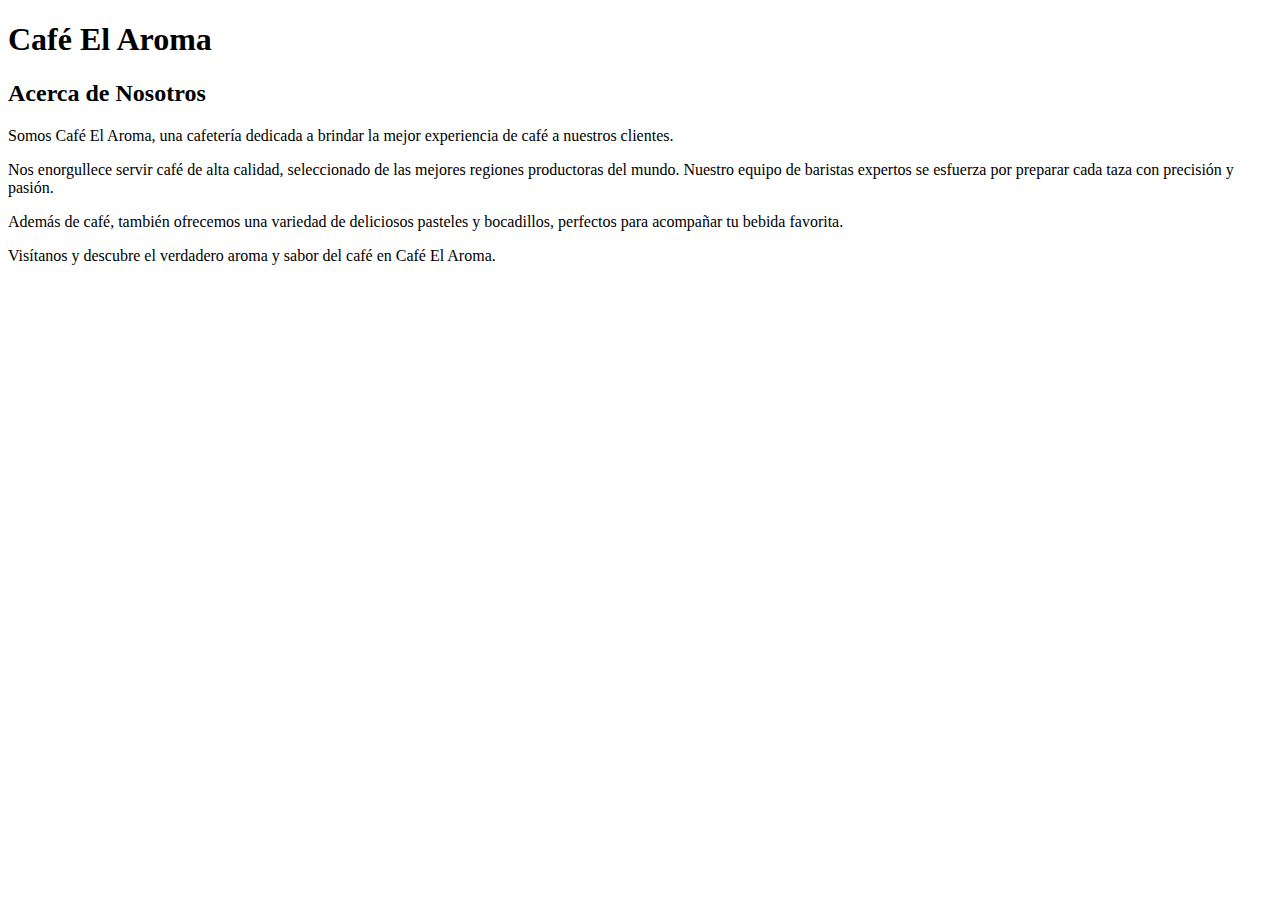
<file: acerca.html>
<!DOCTYPE html>
<html lang="en">
<head>
    <meta charset="UTF-8">
    <meta name="viewport" content="width=device-width, initial-scale=1.0">
    <title>ACERCA DE NOSOTROS</title>
</head>
<body>
    <header>
        <h1>Café El Aroma</h1>
    </header>
    <div class="container-acerca">
        <h2>Acerca de Nosotros</h2>
        <p>Somos Café El Aroma, una cafetería dedicada a brindar la mejor experiencia de café a nuestros clientes.</p>
        <p>Nos enorgullece servir café de alta calidad, seleccionado de las mejores regiones productoras del mundo. Nuestro equipo de baristas expertos se esfuerza por preparar cada taza con precisión y pasión.</p>
        <p>Además de café, también ofrecemos una variedad de deliciosos pasteles y bocadillos, perfectos para acompañar tu bebida favorita.</p>
        <p>Visítanos y descubre el verdadero aroma y sabor del café en Café El Aroma.</p>
    </div>
</body>
</html>
</file>
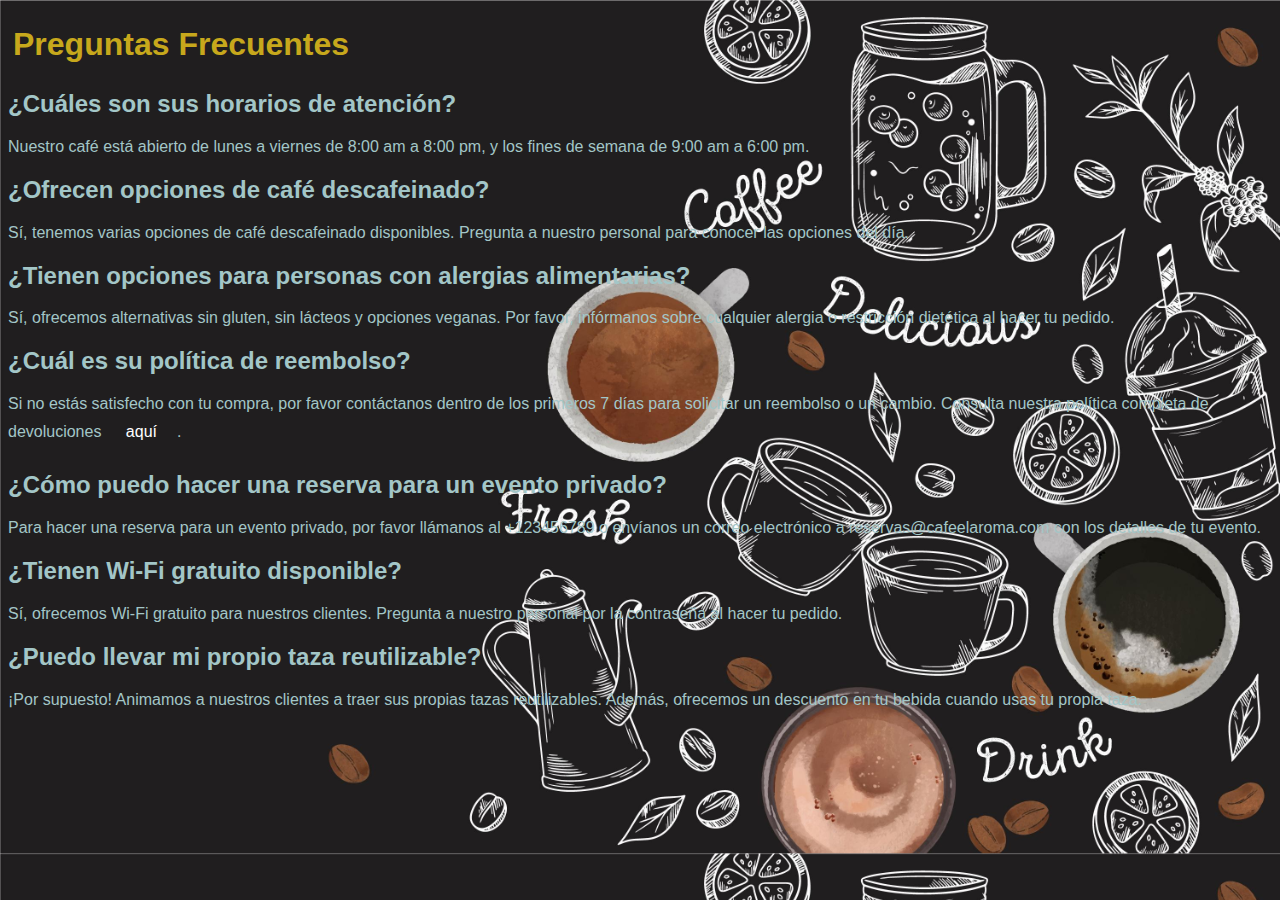
<file: ayuda.html>
<!DOCTYPE html>
<html lang="es">
<head>
    <meta charset="UTF-8">
    <meta name="viewport" content="width=device-width, initial-scale=1.0">
    <link rel="stylesheet" href="Style RCN/styles.css">
    <title>Ayuda - Café El Aroma</title>
</head>
<body id="body-ayuda">
    <h1 id="titulo-ayuda">Preguntas Frecuentes</h1>

    <h2>¿Cuáles son sus horarios de atención?</h2>
    <p>Nuestro café está abierto de lunes a viernes de 8:00 am a 8:00 pm, y los fines de semana de 9:00 am a 6:00 pm.</p>

    <h2>¿Ofrecen opciones de café descafeinado?</h2>
    <p>Sí, tenemos varias opciones de café descafeinado disponibles. Pregunta a nuestro personal para conocer las opciones del día.</p>

    <h2>¿Tienen opciones para personas con alergias alimentarias?</h2>
    <p>Sí, ofrecemos alternativas sin gluten, sin lácteos y opciones veganas. Por favor, infórmanos sobre cualquier alergia o restricción dietética al hacer tu pedido.</p>

    <h2>¿Cuál es su política de reembolso?</h2>
    <p>Si no estás satisfecho con tu compra, por favor contáctanos dentro de los primeros 7 días para solicitar un reembolso o un cambio. Consulta nuestra política completa de devoluciones <a href="politica_devoluciones.html">aquí</a>.</p>

    <h2>¿Cómo puedo hacer una reserva para un evento privado?</h2>
    <p>Para hacer una reserva para un evento privado, por favor llámanos al +123456789 o envíanos un correo electrónico a reservas@cafeelaroma.com con los detalles de tu evento.</p>

    <h2>¿Tienen Wi-Fi gratuito disponible?</h2>
    <p>Sí, ofrecemos Wi-Fi gratuito para nuestros clientes. Pregunta a nuestro personal por la contraseña al hacer tu pedido.</p>

    <h2>¿Puedo llevar mi propio taza reutilizable?</h2>
    <p>¡Por supuesto! Animamos a nuestros clientes a traer sus propias tazas reutilizables. Además, ofrecemos un descuento en tu bebida cuando usas tu propia taza.</p>

</body>
</html>
</file>
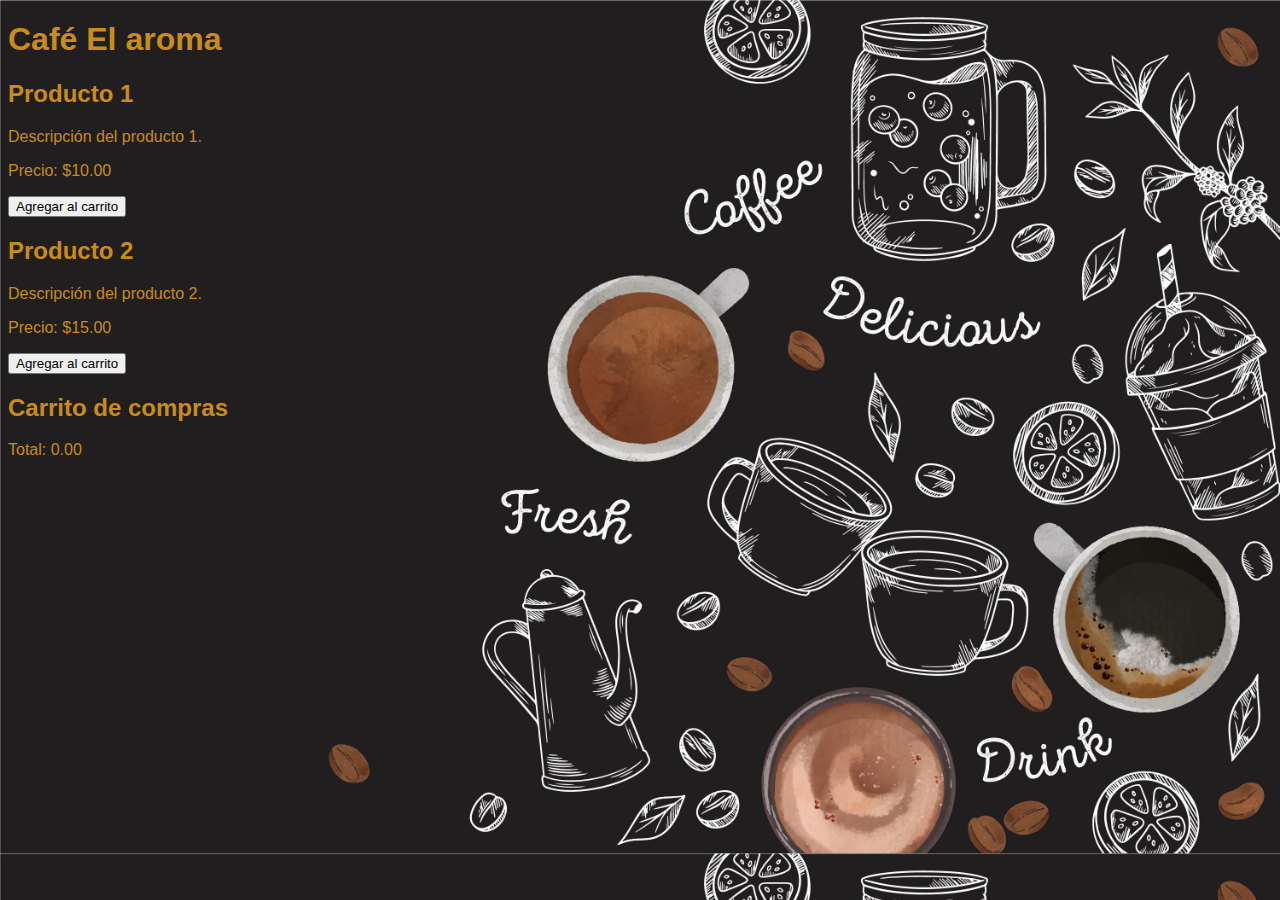
<file: carrito.html>
<!DOCTYPE html>
<html lang="en">
<head>
    <meta charset="UTF-8">
    <meta name="viewport" content="width=device-width, initial-scale=1.0">
    <link rel="stylesheet" href="Style RCN/styleLogin.css">
    <title>CARRITO DE COMPRAS</title>
</head>
<body>
    <div class="container-carrito">
        <h1>Café El aroma</h1>

        <div class="producto">
            <h2>Producto 1</h2>
            <p>Descripción del producto 1.</p>
            <p>Precio: $10.00</p>
            <button class="boton-agregar" onclick="agregarAlCarrito('Producto 1', 10.00)">Agregar al carrito</button>
        </div>

        <div class="producto">
            <h2>Producto 2</h2>
            <p>Descripción del producto 2.</p>
            <p>Precio: $15.00</p>
            <button class="boton-agregar" onclick="agregarAlCarrito('Producto 2', 15.00)">Agregar al carrito</button>
        </div>

        <div class="carrito">
            <h2>Carrito de compras</h2>
            <ul id="lista-carrito">
                <!-- Los productos seleccionados se agregarán aquí dinámicamente -->
            </ul>
            <p>Total: <span id="total">0.00</span></p>
        </div>
    </div>

    <script>
        let carrito = [];

        function agregarAlCarrito(nombre, precio) {
            carrito.push({ nombre, precio });
            mostrarCarrito();
        }

        function mostrarCarrito() {
            const listaCarrito = document.getElementById('lista-carrito');
            listaCarrito.innerHTML = '';

            carrito.forEach((producto) => {
                const itemCarrito = document.createElement('li');
                itemCarrito.textContent = ${producto.nombre} - Precio: $${producto.precio};
                listaCarrito.appendChild(itemCarrito);
            });

            const total = carrito.reduce((total, producto) => total + producto.precio, 0);
            document.getElementById('total').textContent = total.toFixed(2);
        }
    </script>
</body>
</html>
</file>
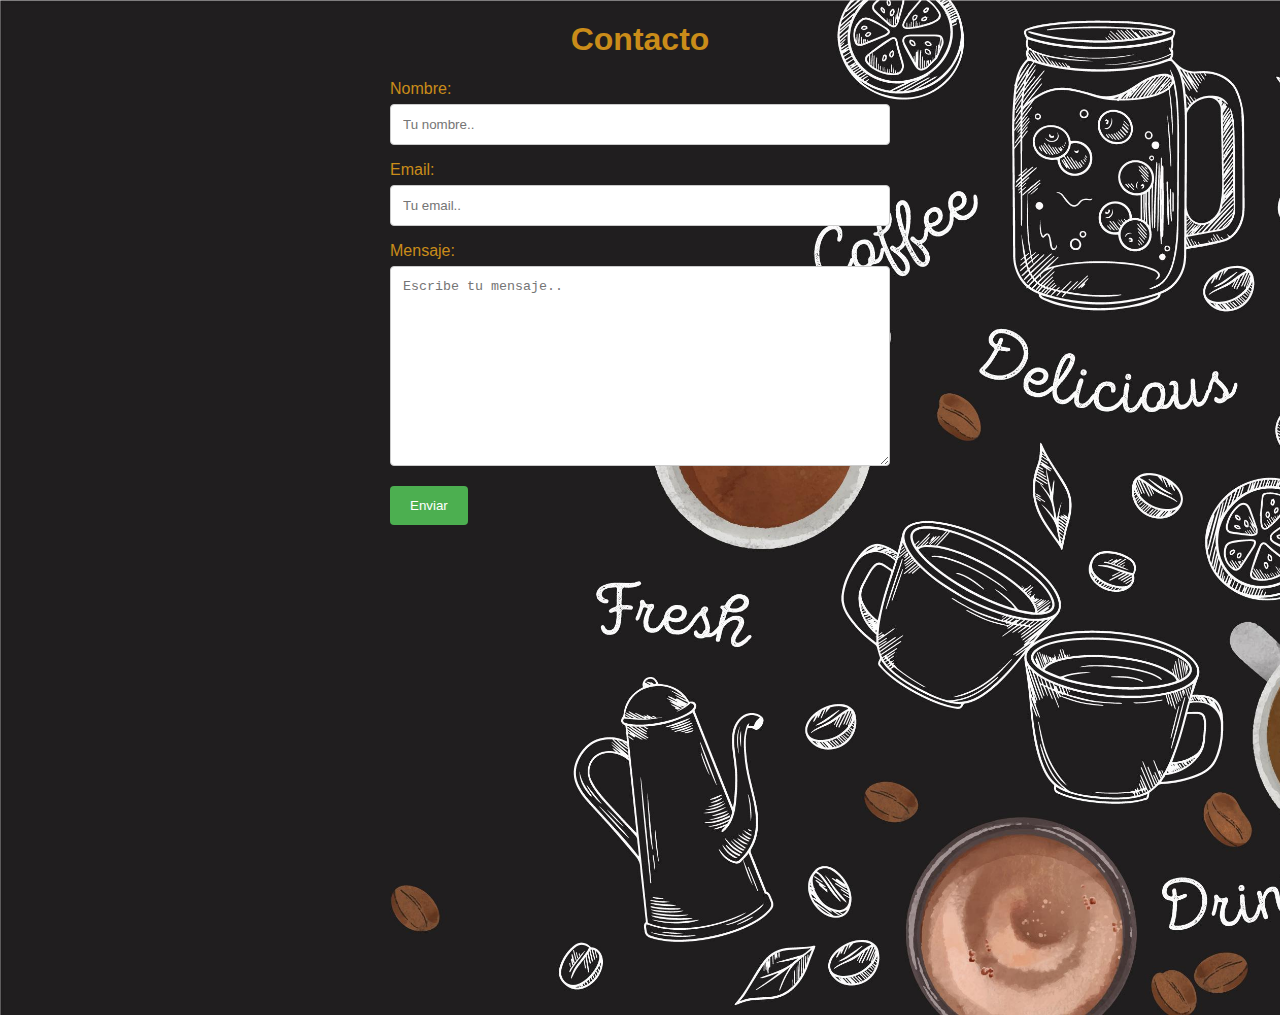
<file: contacto.html>
<!DOCTYPE html>
<html lang="es">
<head>
    <meta charset="UTF-8">
    <meta name="viewport" content="width=device-width, initial-scale=1.0">
    <title>Contacto - Café El aroma</title>
    <style>
        body {
            font-family: Arial, sans-serif;
            margin: 20px;
        }
        h1 {
            text-align: center;
        }
        .container {
            max-width: 500px;
            margin: auto;
        }
        input[type=text], textarea {
            width: 100%;
            padding: 12px;
            border: 1px solid #ccc;
            border-radius: 4px;
            box-sizing: border-box;
            margin-top: 6px;
            margin-bottom: 16px;
            resize: vertical;
        }
        input[type=submit] {
            background-color: #4CAF50;
            color: white;
            padding: 12px 20px;
            border: none;
            border-radius: 4px;
            cursor: pointer;
        }
        input[type=submit]:hover {
            background-color: #45a049;
        }
    </style>
        <link rel="stylesheet" href="Style RCN/styleLogin.css">

</head>
<body>
    <div class="container">
        <h1>Contacto</h1>
        <form action="mailto:tucorreo@example.com" method="post" enctype="text/plain">
            <label for="nombre">Nombre:</label>
            <input type="text" id="nombre" name="nombre" placeholder="Tu nombre.." required>

            <label for="email">Email:</label>
            <input type="text" id="email" name="email" placeholder="Tu email.." required>

            <label for="mensaje">Mensaje:</label>
            <textarea id="mensaje" name="mensaje" placeholder="Escribe tu mensaje.." style="height:200px" required></textarea>

            <input type="submit" value="Enviar">
        </form>
    <p><iframe id="map-canvas" class="map_part" width="600"  height="450"  frameborder="0" scrolling="no" marginheight="0" marginwidth="0" src="https://maps.google.com/maps?width=100%&amp;height=100%&amp;hl=en&amp;q=dan latte&amp;t=&amp;z=14&amp;ie=UTF8&amp;iwloc=B&amp;output=embed">Powered by <a href="https://www.googlemapsgenerator.com">how to embed google maps generator</a> and <a href="https://yatzyregler.com/no/">Yatzy regler</a></iframe></p>

</div>
</body>
</html>
</file>
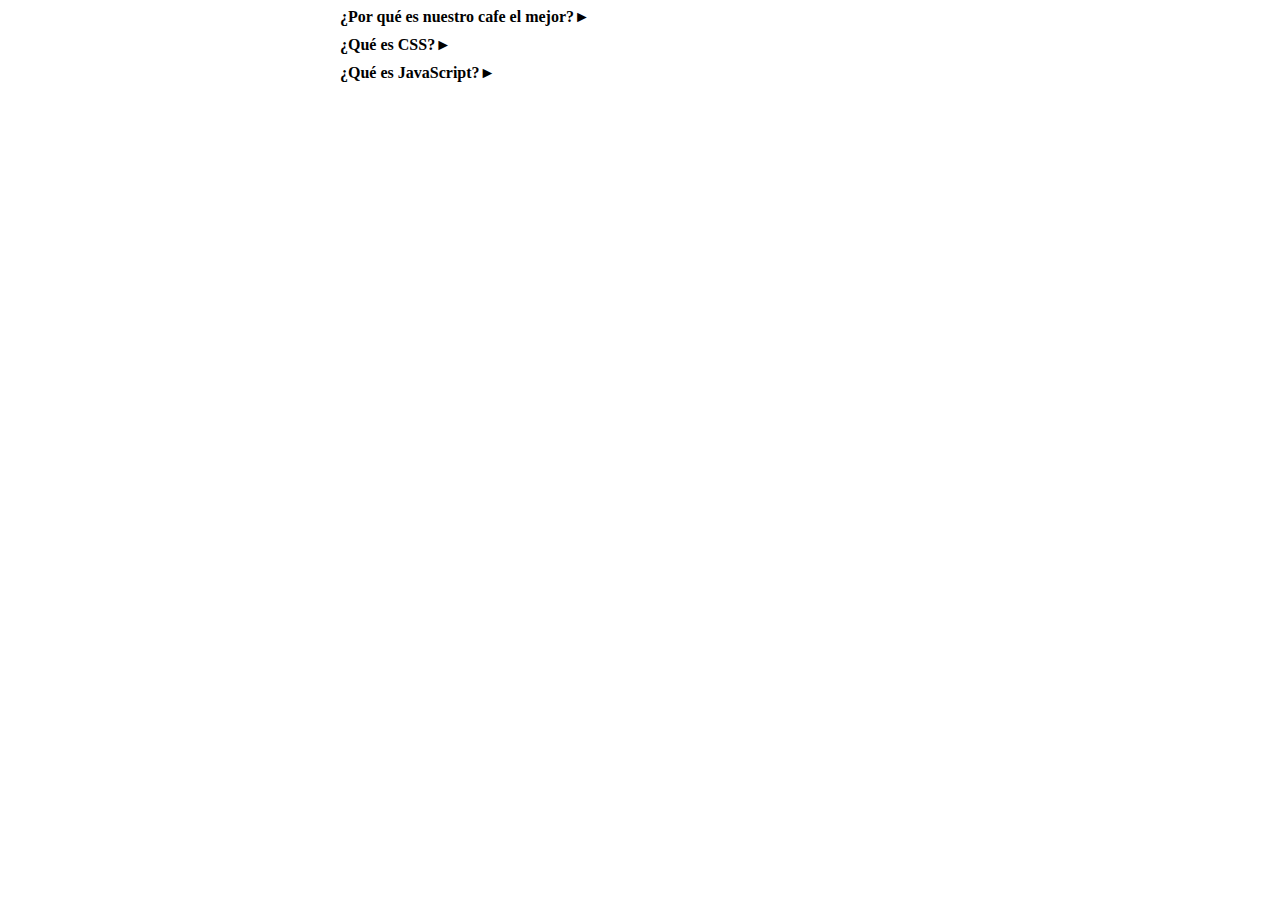
<file: faq.html>
<!DOCTYPE html>
<html lang="es">
<head>
    <meta charset="UTF-8">
    <meta name="viewport" content="width=device-width, initial-scale=1.0">
    <title>FAQ</title>
    <style>
        .faq-container {
            max-width: 600px;
            margin: 0 auto;
            text-align: left;
        }
        .question {
            margin-bottom: 10px;
            font-weight: bold;
            cursor: pointer;
        }
        .question::after {
            content: ' ►'; /* Flecha hacia la derecha cuando la pregunta está cerrada */
            display: inline-block;
            transition: transform 0.3s ease; /* Agregamos una transición suave */
        }
        .answer {
            display: none;
            margin-bottom: 20px;
        }
        .question.open::after {
            transform: rotate(90deg); /* Giramos la flecha hacia abajo cuando la pregunta está abierta */
        }
    </style>
</head>
<body>
    <div class="faq-container">
        <div class="question">¿Por qué es nuestro cafe el mejor?</div>
        <div class="answer">Porque seleccionamos cuidadosamente los granos y los tostamos de manera artesanal.</div>

        <div class="question">¿Qué es CSS?</div>
        <div class="answer">CSS (Cascading Style Sheets) es un lenguaje de diseño utilizado para dar estilo y presentación a las páginas web escritas en HTML.</div>

        <div class="question">¿Qué es JavaScript?</div>
        <div class="answer">JavaScript es un lenguaje de programación que se utiliza para agregar interactividad y dinamismo a las páginas web.</div>
    </div>
    <script>
        // Script para mostrar/ocultar respuestas al hacer clic en la pregunta
        document.querySelectorAll('.question').forEach(question => {
            question.addEventListener('click', () => {
                question.classList.toggle('open');
                question.nextElementSibling.classList.toggle('answer');
            });
        });
    </script>
</body>
</html>
</file>
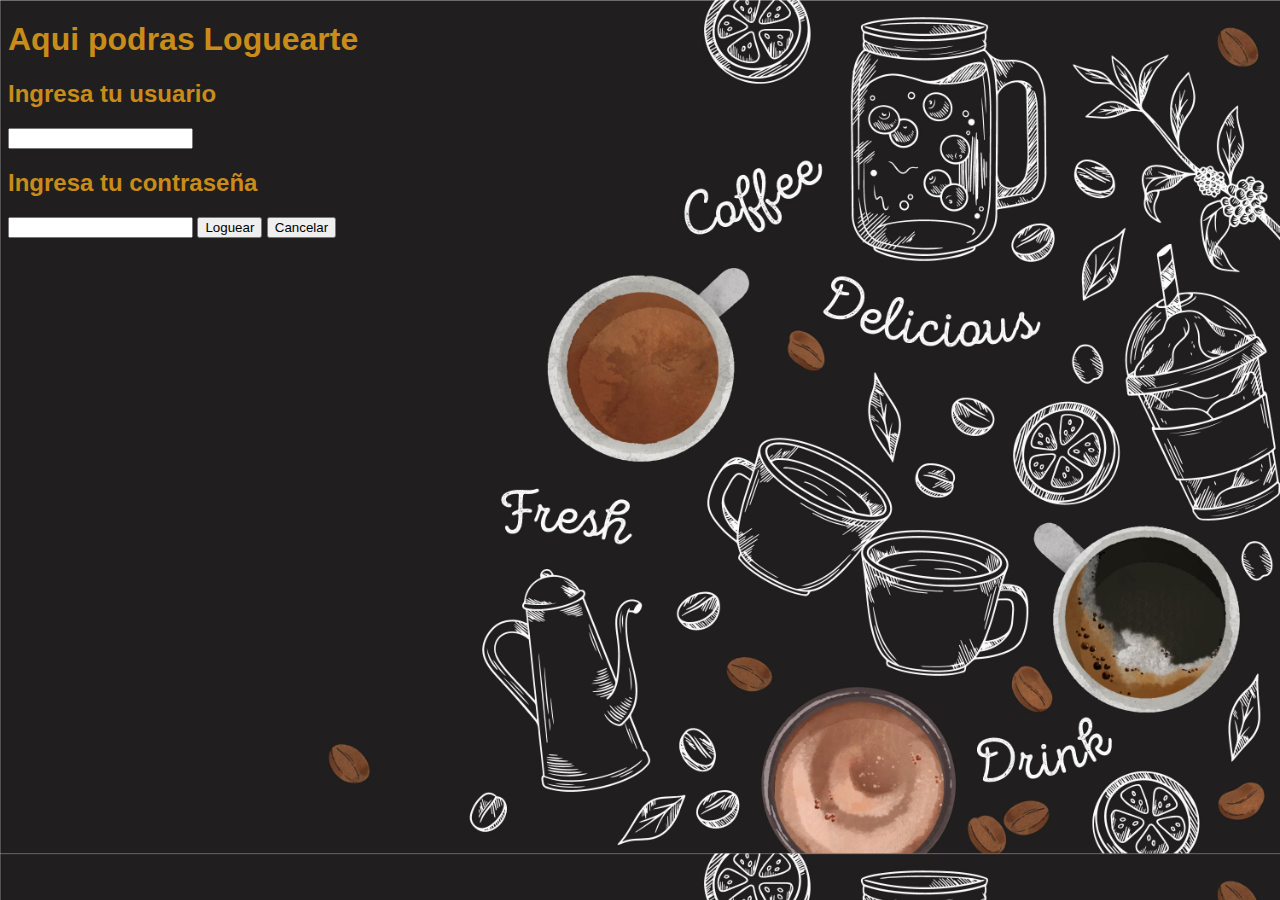
<file: login.html>
<!DOCTYPE html>
<html lang="en">
<head>
    <meta charset="UTF-8">
    <meta name="viewport" content="width=device-width, initial-scale=1.0">
    <link rel="stylesheet" href="Style RCN/styleLogin.css">
    <title>Ingresa al Mundo del Caffe</title>
</head>
<body>
    <div class="loginn">
        <h1>Aqui podras Loguearte</h1>
    </div>
    <div class="logtex">
        <h2>Ingresa tu usuario</h2>
        <input type="text">
        <h2>Ingresa tu contraseña</h2>
        <input type="password">
        <button>Loguear</button>
        <button>Cancelar</button>
    </div>
    
</body>
</html>
</file>
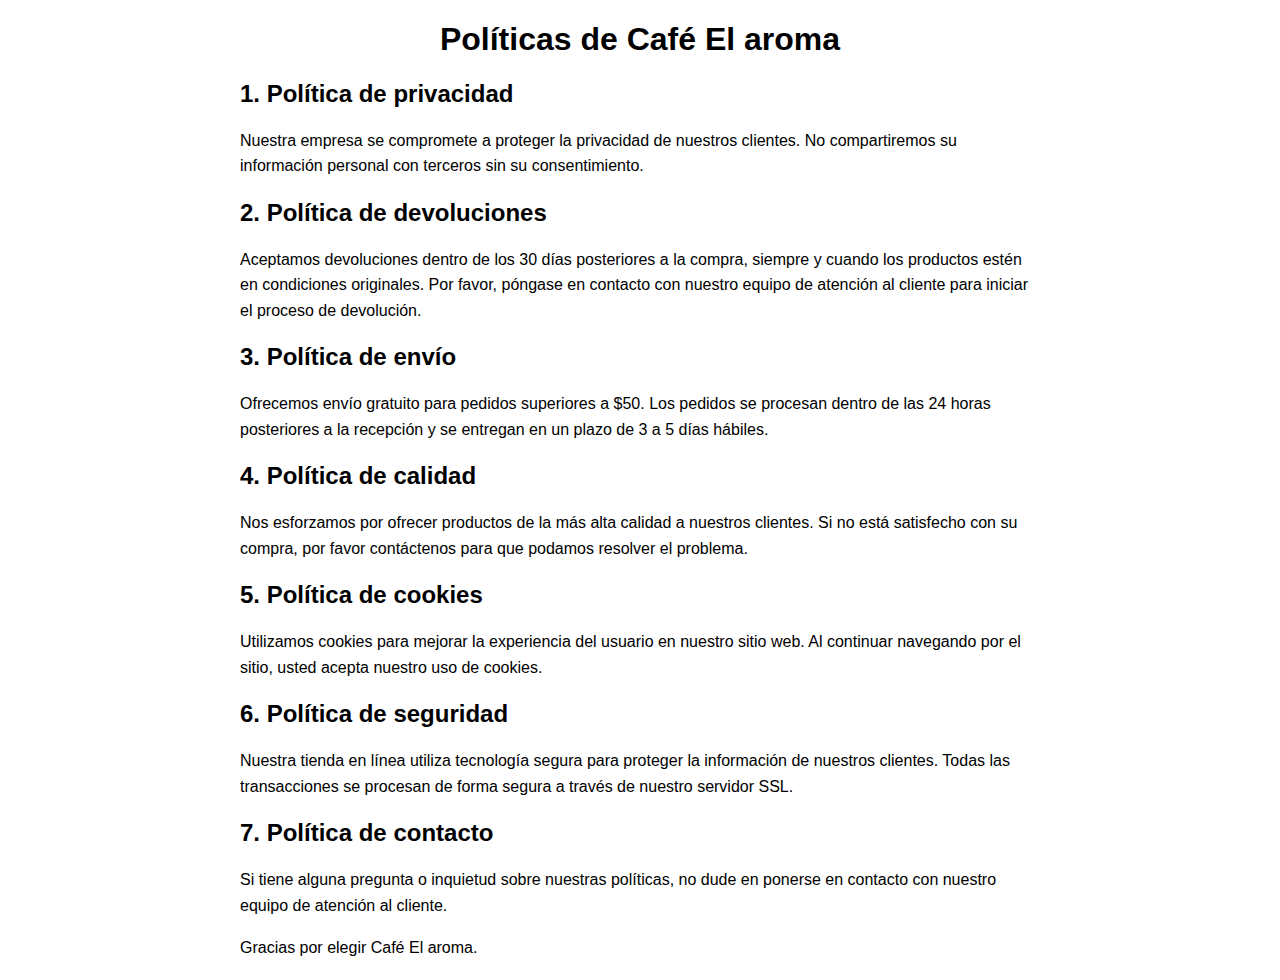
<file: politicas.html>
<!DOCTYPE html>
<html lang="es">
<head>
    <meta charset="UTF-8">
    <meta name="viewport" content="width=device-width, initial-scale=1.0">
    <title>Políticas de Café El aroma</title>
    <style>
        body {
            font-family: Arial, sans-serif;
            margin: 20px;
        }
        h1 {
            text-align: center;
        }
        p {
            line-height: 1.6;
        }
        .container {
            max-width: 800px;
            margin: auto;
        }
    </style>
</head>
<body>
    <div class="container">
        <h1>Políticas de Café El aroma</h1>

        <h2>1. Política de privacidad</h2>
        <p>Nuestra empresa se compromete a proteger la privacidad de nuestros clientes. No compartiremos su información personal con terceros sin su consentimiento.</p>

        <h2>2. Política de devoluciones</h2>
        <p>Aceptamos devoluciones dentro de los 30 días posteriores a la compra, siempre y cuando los productos estén en condiciones originales. Por favor, póngase en contacto con nuestro equipo de atención al cliente para iniciar el proceso de devolución.</p>

        <h2>3. Política de envío</h2>
        <p>Ofrecemos envío gratuito para pedidos superiores a $50. Los pedidos se procesan dentro de las 24 horas posteriores a la recepción y se entregan en un plazo de 3 a 5 días hábiles.</p>

        <h2>4. Política de calidad</h2>
        <p>Nos esforzamos por ofrecer productos de la más alta calidad a nuestros clientes. Si no está satisfecho con su compra, por favor contáctenos para que podamos resolver el problema.</p>

        <h2>5. Política de cookies</h2>
        <p>Utilizamos cookies para mejorar la experiencia del usuario en nuestro sitio web. Al continuar navegando por el sitio, usted acepta nuestro uso de cookies.</p>

        <h2>6. Política de seguridad</h2>
        <p>Nuestra tienda en línea utiliza tecnología segura para proteger la información de nuestros clientes. Todas las transacciones se procesan de forma segura a través de nuestro servidor SSL.</p>

        <h2>7. Política de contacto</h2>
        <p>Si tiene alguna pregunta o inquietud sobre nuestras políticas, no dude en ponerse en contacto con nuestro equipo de atención al cliente.</p>

        <p>Gracias por elegir Café El aroma.</p>
    </div>
</body>
</html>
</file>
<file: Style RCN/styles.css>
/* Estilos generales */
body {
    font-family: Arial, sans-serif;
    background-color: #C2C5AA; /* Fondo principal */
    color: #242426; /* Texto principal */
    background-image: url('URL_DE_LA_IMAGEN');
    background-size: cover; /* Esto asegura que la imagen cubra toda la pantalla */
}

#links-footer {
    font-size: 100%;
    text-align: center;
    color: white;
    
}

#imag {
  display: flex; /* Utilizar flexbox */
  justify-content: space-around; /* Distribuir los elementos de manera uniforme en el contenedor */
  align-items: center; /* Centrar verticalmente los elementos */
  
}
#imag img {
  max-width: 50vh; /* Establecer el ancho máximo */
  height: auto; /* Mantener la proporción de aspecto */
  
}


.amg{

  display: flex;
  flex-direction: column;
  align-items: center;
  justify-content: center;

}
.amg h1{
  
  color: #6D5133;
  text-align: center;
}

.amg h2{
  
  color: #be8b54;
  text-align: center;
}
nav {
  display: flex;
  justify-content: space-between;
  align-items: center;
}


nav form {
  margin-left: auto; /* Mueve el formulario al extremo derecho */
}

.test{
  display: flex;
  justify-content: space-around;
  align-items: center;
}

.testimonio{
  max-width: 50vh;
  height: auto;
}



.amg button{
  background-color: #e9d1b7 ;
}






.saber-mas{
  background-color: brown;
}


/* Estilos para dispositivos móviles */
@media only screen and (max-width: 600px) {
    /* Estilos para el encabezado */
    #div1 {
        background-color: #936639; /* Fondo encabezado */
        color: #FFFFFF; /* Texto encabezado */
        padding: 20px;
        text-align: center;
    }

    /* Estilos para el contenido principal */
    #div2 {
        padding: 10px;
    }

    /* Estilos para el pie de página */
    #div3 {
        background-color: #582F0E; /* Fondo pie de página */
        color: #FFFFFF; /* Texto pie de página */
        padding: 20px;
        text-align: center;
    }
}

/* Estilos para dispositivos de escritorio */
@media only screen and (min-width: 601px) {
    /* Estilos para el encabezado */
    #div1 {
        background-color: #656D4A; /* Fondo encabezado */
        color: #FFFFFF; /* Texto encabezado */
        padding: 40px;
        text-align: center;
    }

    /* Estilos para el contenido principal */
    #div2 {
        padding: 20px;
    }

    /* Estilos para el pie de página */
    #div3 {
        background-color: #283D53; /* Fondo pie de página */
        color: #FFFFFF; /* Texto pie de página */
        padding: 40px;
        text-align: center;
    }
}


.container-acerca{
  background-color: #283D53; /* Fondo pie de página */
        color: #FFFFFF; /* Texto pie de página */
        padding: 10px;

}

#titulo-about{
  text-align: center;
}

nav {
  background-color: #452F00; /* Color de fondo */
  padding: 10px 0; /* Espaciado interno */
}

ul {
  list-style-type: none; /* Eliminar los puntos de la lista */
  margin: 0;
  padding: 0;
  text-align: center; /* Centrar los elementos de la lista */
}

li {
  display: inline;
}

a {
  color: #FFFFFF; /* Color del texto */
  text-decoration: none; /* Eliminar el subrayado */
  padding: 10px 20px; /* Espaciado interno */
  display: inline-block; /* Convertir en elementos de bloque con espaciado */
}

a:hover {
  background-color: #6D5133; /* Cambiar el color de fondo al pasar el mouse */
}

.testimonio {
  background-color: #f9f9f9; /* Color de fondo */
  border-radius: 10px; /* Bordes redondeados */
  padding: 20px; /* Espaciado interno */
  margin-bottom: 20px; /* Margen inferior */
}

.testimonio h3 {
  color: #333; /* Color del título */
}

.testimonio p {
  font-size: 16px; /* Tamaño del texto */
  line-height: 1.5; /* Espaciado entre líneas */
}

.testimonio strong {
  font-weight: bold; /* Negrita */
}

#contenido-banner{
  background-color: #936639; /* Fondo encabezado */
        color: #FFFFFF; /* Texto encabezado */
        padding: 5px;
}

#titulo-blog{
  text-align: center;
}


#autenticacion {
  display: flex;
  flex-direction: column;
  justify-content: center;
  align-items: center;
  padding: 50px;
}


#main-container-registro{
  width: 100vw;
  height: 100vh;
  margin-top: 25vh;
  margin-left: 35vw;
}

#container-registro{
  display: flex;
  flex-direction: column;
  align-items: center;
  justify-content: center;
  border: 1px  black solid;
  width: 25vw;
  height: 45vh;
}
/* Estilos para categorias */
#imgCategorias {
  padding: 20px;
  font-family: Arial, sans-serif;
  margin: 0;
  padding: 0;
  box-sizing: border-box;
}

#tituloProductos {
  text-align: center;
  font-size: 32px;
  margin-bottom: 30px;
  color: #333;
}

.espreso {
  text-align: center;
  border: 1px solid #ccc;
  border-radius: 8px;
  padding: 20px;
  margin-bottom: 20px;
  width: 100%; /* Para asegurar que cada elemento ocupe todo el ancho */
  max-width: 400px; /* Ancho máximo para evitar que los elementos se extiendan demasiado */
  margin: 0 auto; /* Centrar los elementos horizontalmente */
}

.espreso img {
  width: 100%;
  border-radius: 8px;
  margin-bottom: 10px;
}

.espreso h1 {
  font-size: 24px;
  margin-bottom: 5px;
}

.espreso h2 {
  font-size: 18px;
  color: #888;
  margin-bottom: 15px;
}

.espreso button {
  background-color: #007bff;
  color: #fff;
  border: none;
  padding: 10px 20px;
  border-radius: 5px;
  cursor: pointer;
  transition: background-color 0.3s;
}

.espreso button:hover {
  background-color: #0056b3;
}
.espreso p {
  font-size: 16px;
  color: #444;
  margin-bottom: 15px;


}

}


.container-carrito{
  background-color: #936639; /* Fondo encabezado */

        color: #FFFFFF; /* Texto encabezado */
        padding: 5px;
}

#body-ayuda{
  font-family: Arial, sans-serif;
  background-color: #C2C5AA; /* Fondo principal */
  color: #a3c6c7; /* Texto principal */
  background-image: url('imagenes/fondoLoggin.jpg');
  background-size: cover; /* Esto asegura que la imagen cubra toda la pantalla */
}

#titulo-ayuda{
  color: #c7a81c; /* Texto principal */

  padding: 5px;




}

#cerrar-sesion {
  display: flex;
  padding-top: 60vh;
  padding-left: 8vw;


}
</file>
<file: Style RCN/styleLogin.css>
body {
    font-family: Arial, sans-serif;
    background-color: #C2C5AA; /* Fondo principal */
    color: #ca8c19; /* Texto principal */
    background-image: url('imagenes/fondoLoggin.jpg');
    background-size: cover; /* Esto asegura que la imagen cubra toda la pantalla */
}
</file>
